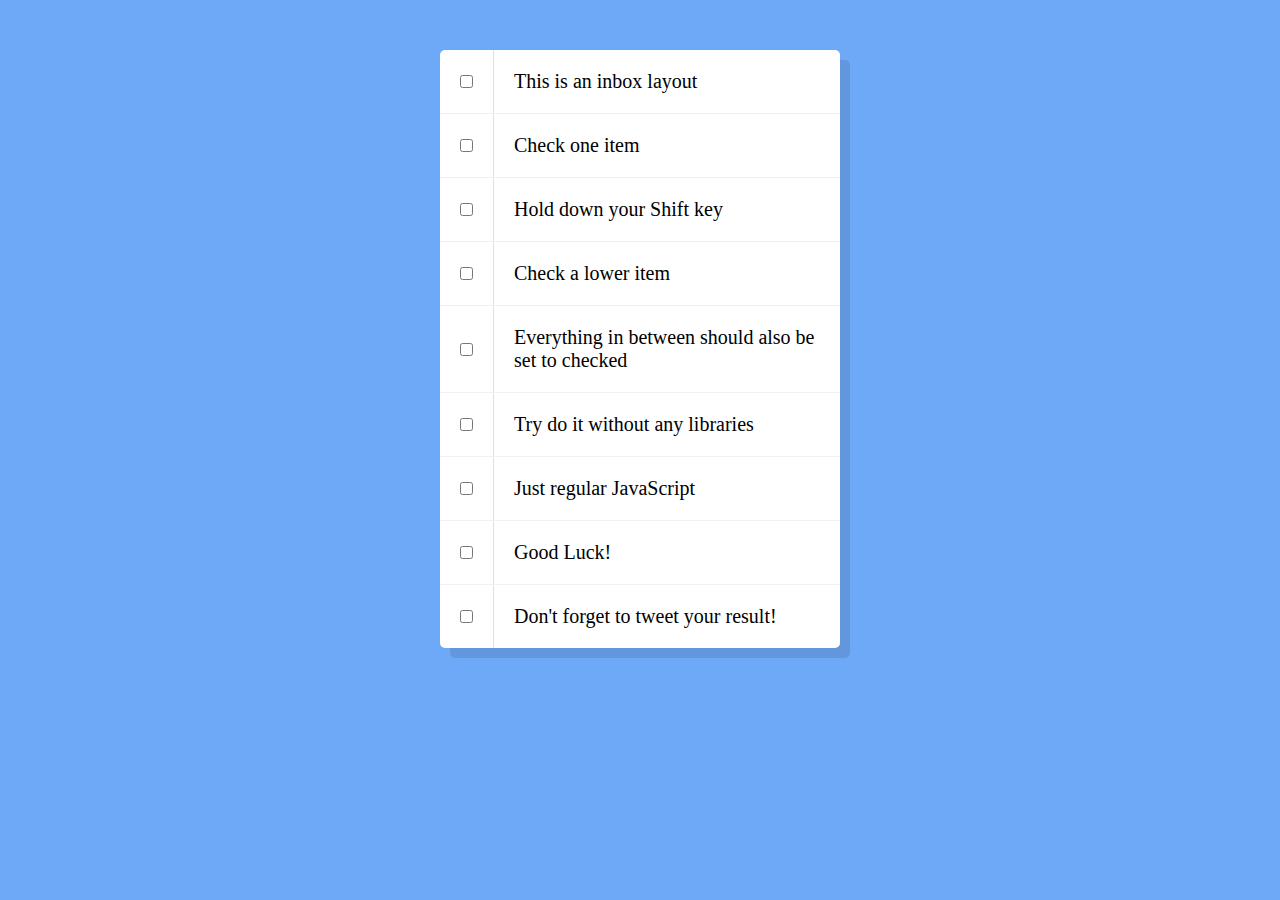
<file: 10/index.html>
<!DOCTYPE html>
<html lang="en">
<head>
    <meta charset="UTF-8">
    <meta http-equiv="X-UA-Compatible" content="IE=edge">
    <meta name="viewport" content="width=device-width, initial-scale=1.0">
    <link rel="stylesheet" href="master.css">
    <title>Check Box</title>
</head>
<body>
    <div class="inbox">
        <div class="item">
            <input type="checkbox">
            <p>This is an inbox layout</p>
            </div>
            <div class="item">
            <input type="checkbox">
            <p>Check one item</p>
            </div>
            <div class="item">
            <input type="checkbox">
            <p>Hold down your Shift key</p>
            </div>
            <div class="item">
            <input type="checkbox">
            <p>Check a lower item</p>
            </div>
            <div class="item">
            <input type="checkbox">
            <p>Everything in between should also be set to checked</p>
            </div>
            <div class="item">
            <input type="checkbox">
            <p>Try do it without any libraries</p>
            </div>
            <div class="item">
            <input type="checkbox">
            <p>Just regular JavaScript</p>
            </div>
            <div class="item">
            <input type="checkbox">
            <p>Good Luck!</p>
            </div>
            <div class="item">
            <input type="checkbox">
            <p>Don't forget to tweet your result!</p>
        </div>
    </div>
    <script src="main.js"></script>
</body>
</html>
</file>
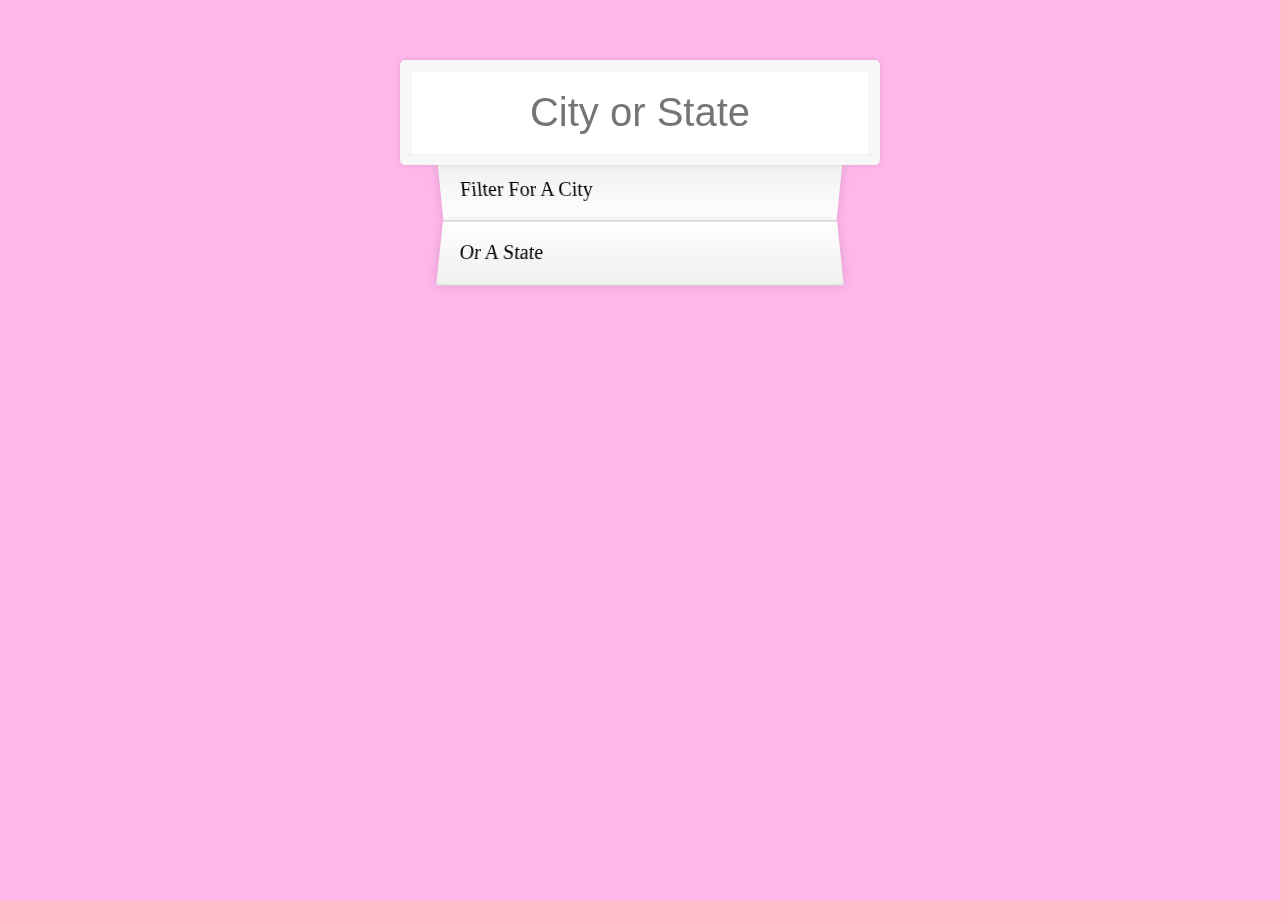
<file: 6/index.html>
<!DOCTYPE html>
<html lang="en">
<head>
    <meta charset="UTF-8">
    <meta http-equiv="X-UA-Compatible" content="IE=edge">
    <meta name="viewport" content="width=device-width, initial-scale=1.0">
    <link rel="stylesheet" href="master.css">
    <title>Search for City or State</title>
</head>
<body>
    <form class="search-form">
        <input type="text" class="search" placeholder="City or State">
        <ul class="suggestions">
            <li>Filter for a city</li>
            <li>or a state</li>
        </ul>
    </form>
    <script src="main.js"></script>
</body>
</html>
</file>
<file: 10/master.css>
html {
    font-family: sans-serif;
    background: #6ea9f7;
}
.inbox {
    max-width: 400px;
    margin: 50px auto;
    background: white;
    border-radius: 5px;
    box-shadow: 10px 10px 0 rgba(0,0,0,0.1);
}
.item {
    display: flex;
    align-items: center;
    border-bottom: 1px solid #F1F1F1;
}
.item:last-child {
    border-bottom: 0;
}
input:checked + p {
    background: #F9F9F9;
    text-decoration: line-through;
}
input[type="checkbox"] {
    margin: 20px;
}
p {
    margin: 0;
    padding: 20px;
    transition: background 0.2s;
    flex: 1;
    font-family: 'helvetica neue';
    font-size: 20px;
    font-weight: 200;
    border-left: 1px solid #D1E2FF;
}
</file>
<file: 6/master.css>
html {
    box-sizing: border-box;
    background: #ffb7eb;
}
body {
    font-family: 'helvetica neue';
    font-size: 20px;
    font-weight: 200;
}
*, *:before, *:after {
    box-sizing: inherit;
}
input {
    width: 100%;
    padding: 20px;
}
.search-form {
    max-width: 400px;
    margin: 50px auto;
}
input.search {
    margin: 0;
    text-align: center;
    outline: 0;
    border: 10px solid #F7F7F7;
    width: 120%;
    left: -10%;
    position: relative;
    top: 10px;
    z-index: 2;
    border-radius: 5px;
    font-size: 40px;
    box-shadow: 0 0 5px rgba(0, 0, 0, 0.12), inset 0 0 2px rgba(0, 0, 0, 0.19);
}
.suggestions {
    margin: 0;
    padding: 0;
    position: relative;
}
.suggestions li {
    background: white;
    list-style: none;
    border-bottom: 1px solid #D8D8D8;
    box-shadow: 0 0 10px rgba(0, 0, 0, 0.14);
    margin: 0;
    padding: 20px;
    transition: background 0.2s;
    display: flex;
    justify-content: space-between;
    text-transform: capitalize;
}
.suggestions li:nth-child(even) {
    transform: perspective(100px) rotateX(3deg) translateY(2px) scale(1.001);
    background: linear-gradient(to bottom,  #ffffff 0%,#EFEFEF 100%);
}
.suggestions li:nth-child(odd) {
    transform: perspective(100px) rotateX(-3deg) translateY(3px);
    background: linear-gradient(to top,  #ffffff 0%,#EFEFEF 100%);
}
span.population {
    font-size: 15px;
}
.hl {
    background: #ffb7eb;
}
</file>
